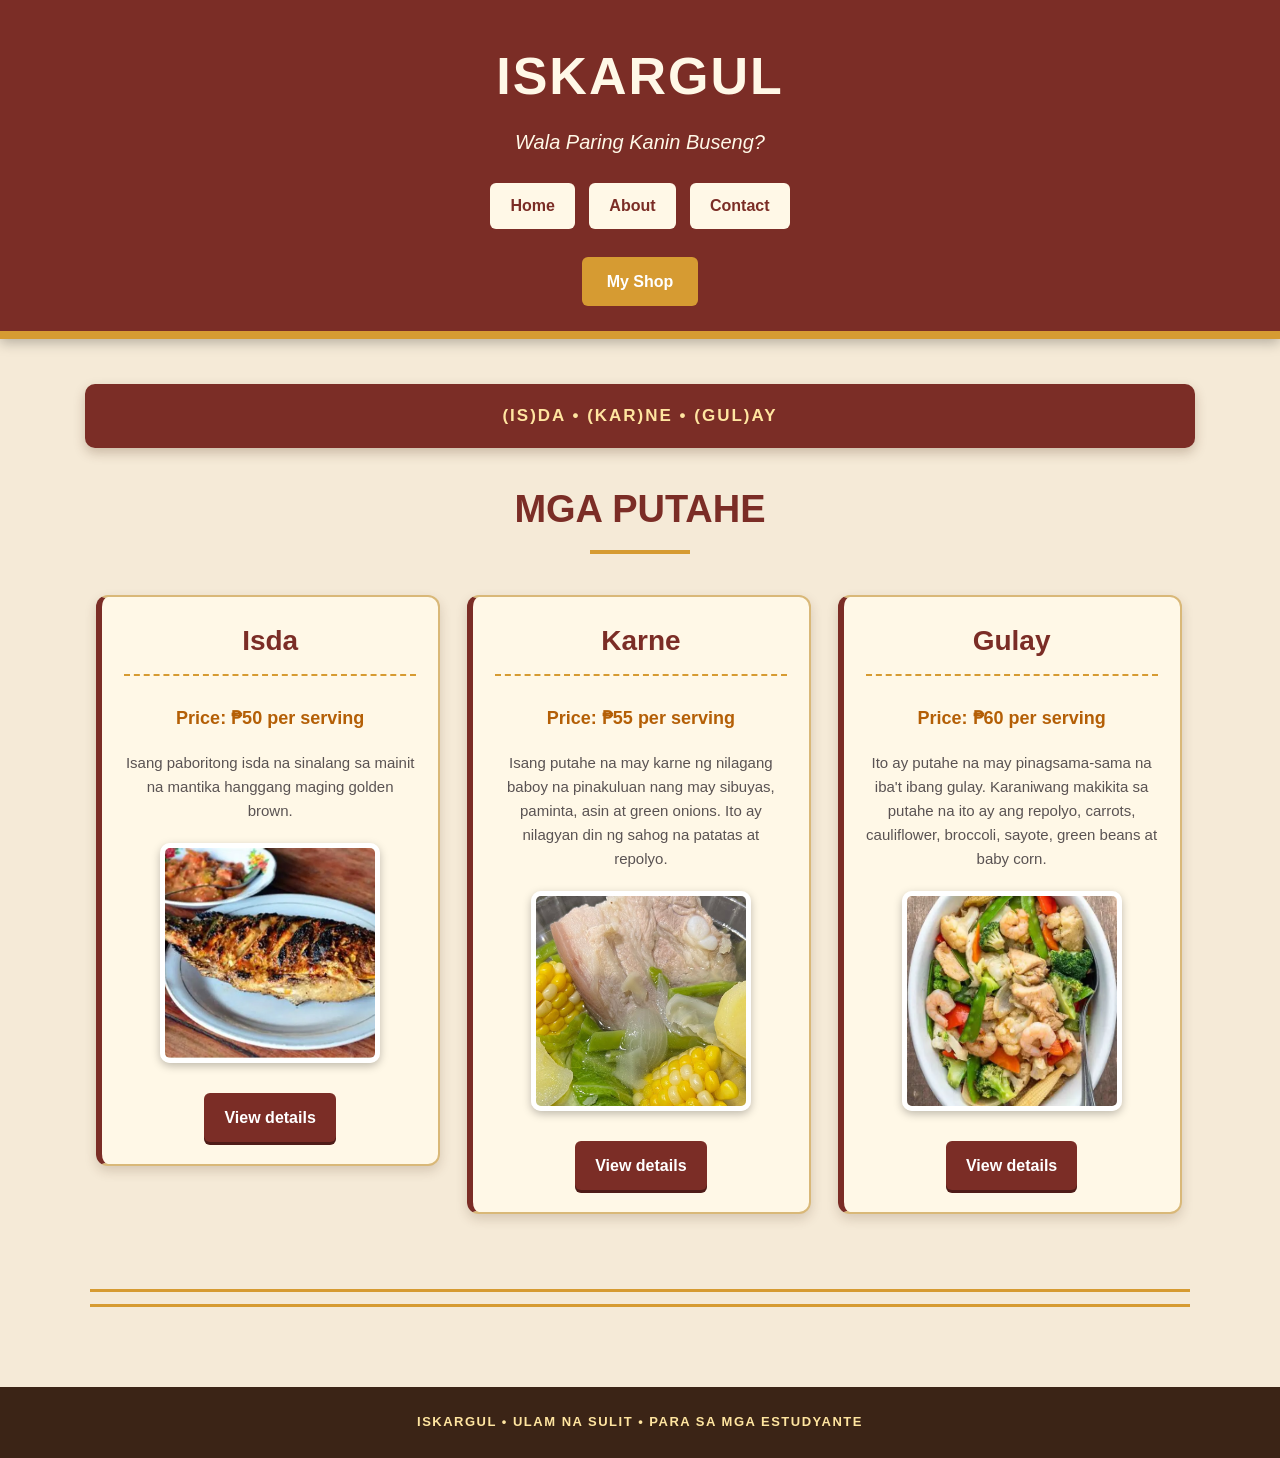
<file: index.html>
<!DOCTYPE html>
<html lang="en">

<head>
    <meta charset="UTF-8">
    <meta name="viewport" content="width=device-width, initial-scale=1.0">
    <title>Iskargul</title>

    <link rel="stylesheet" href="style.css.css">
</head>

<body>

<header>
    <h1>Iskargul</h1>
    <p>Wala Paring Kanin Buseng?</p>

    <nav>
        <ul>
            <li><a href="index.html">Home</a></li>
            <li><a href="about.html">About</a></li>
            <li><a href="contact.html">Contact</a></li>
        </ul>
    </nav>

    <a href="https://marco-salvador.github.io/iskargul-shop/">My Shop</a>
</header>

<main>

    <h2>Mga Putahe</h2>

    <article class="product-card">
        <h3>Isda</h3>
        <p>Price: &#8369;50 per serving</p>
        <p>Isang paboritong isda na sinalang sa mainit na mantika hanggang maging golden brown.</p>
        <img src="isda.jpg" alt="isda" width="200" height="200">
        <a href="products/isda.html">View details</a>
    </article>

    <article class="product-card">
        <h3>Karne</h3>
        <p>Price: &#8369;55 per serving</p>
        <p>Isang putahe na may karne ng nilagang baboy na pinakuluan nang may sibuyas, paminta, asin at green onions. Ito ay nilagyan din ng sahog na patatas at repolyo.</p>
        <img src="karne.jpg" alt="karne" width="200" height="200">
        <a href="products/karne.html">View details</a>
    </article>

    <article class="product-card">
        <h3>Gulay</h3>
        <p>Price: &#8369;60 per serving</p>
        <p>Ito ay putahe na may pinagsama-sama na iba't ibang gulay. Karaniwang makikita sa putahe na ito ay ang repolyo, carrots, cauliflower, broccoli, sayote, green beans at baby corn.</p>
        <img src="gulay.jpg" alt="gulay" width="200" height="200">
        <a href="products/gulay.html">View details</a>
    </article>

</main>

</body>
</html>
</file>
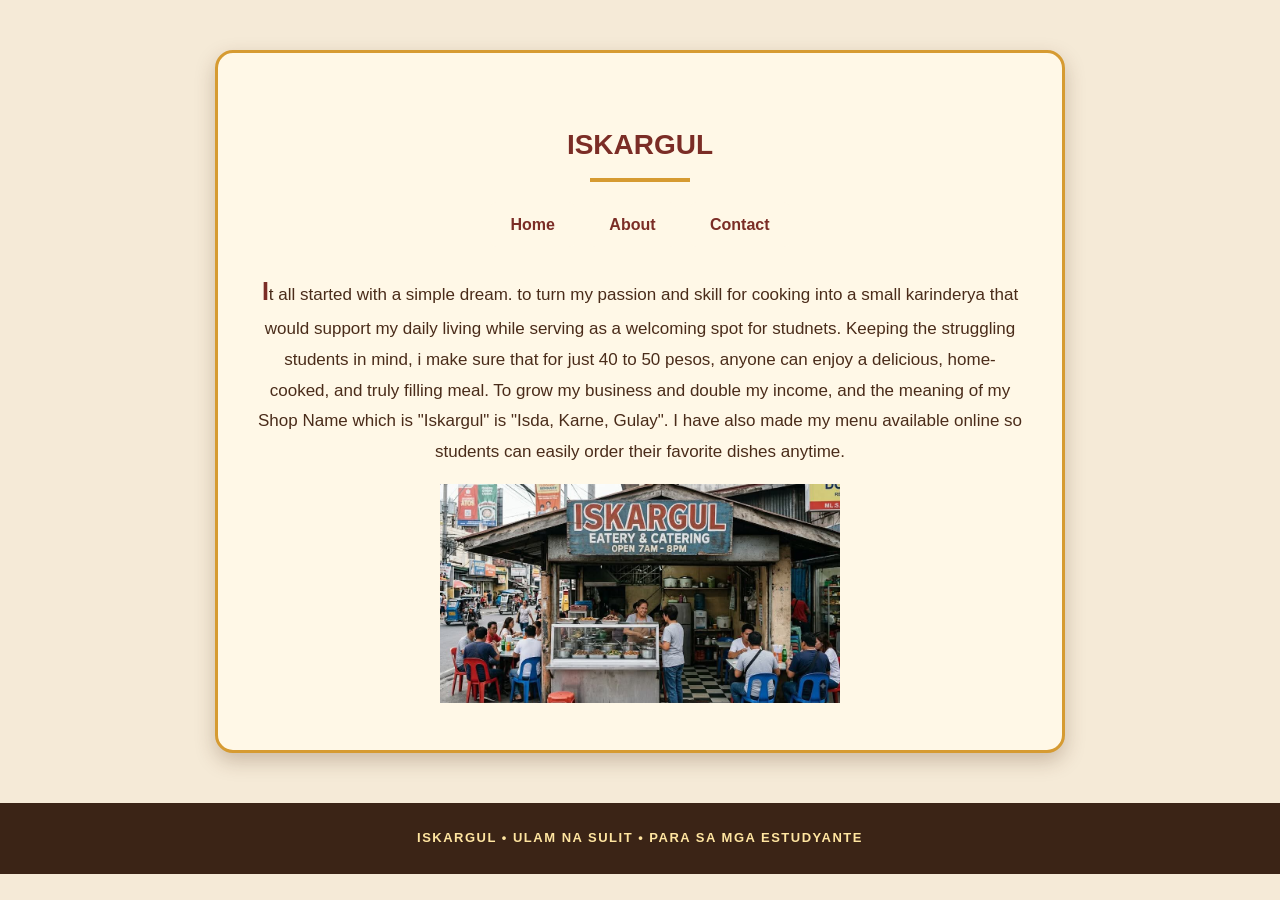
<file: about.html>
<!DOCTYPE html>
<html lang="en">
<head>
    <meta charset="UTF-8">
    <meta name="viewport" content="width=device-width, initial-scale=1.0">
    <title>Iskargul</title>

    <link rel="stylesheet" href="style.css.css">
</head>


<div class="about-content"> 
<section>
  <h2>Iskargul</h2>
  
  <nav>
  <ul>
    <li><a href="index.html">Home</a></li>
    <li><a href="about.html">About</a></li>
    <li><a href="contact.html">Contact</a></li>
  </ul>
</nav>


  <p> It all started with a simple dream. to turn my passion and skill for cooking into a small karinderya that would support my daily living while serving as a welcoming spot for studnets. Keeping the struggling students in mind, i make sure that for just 40 to 50 pesos, anyone can enjoy a delicious, home-cooked, and truly filling meal. To grow my business and double my income, and the meaning of my Shop Name which is "Iskargul" is "Isda, Karne, Gulay". I have also made my menu available online so students can easily order their favorite dishes anytime.</p>
  <img src="iskargul.jpg" alt="Iskargul" style="width: 400px; height: auto;">
</div>
</section>
</file>
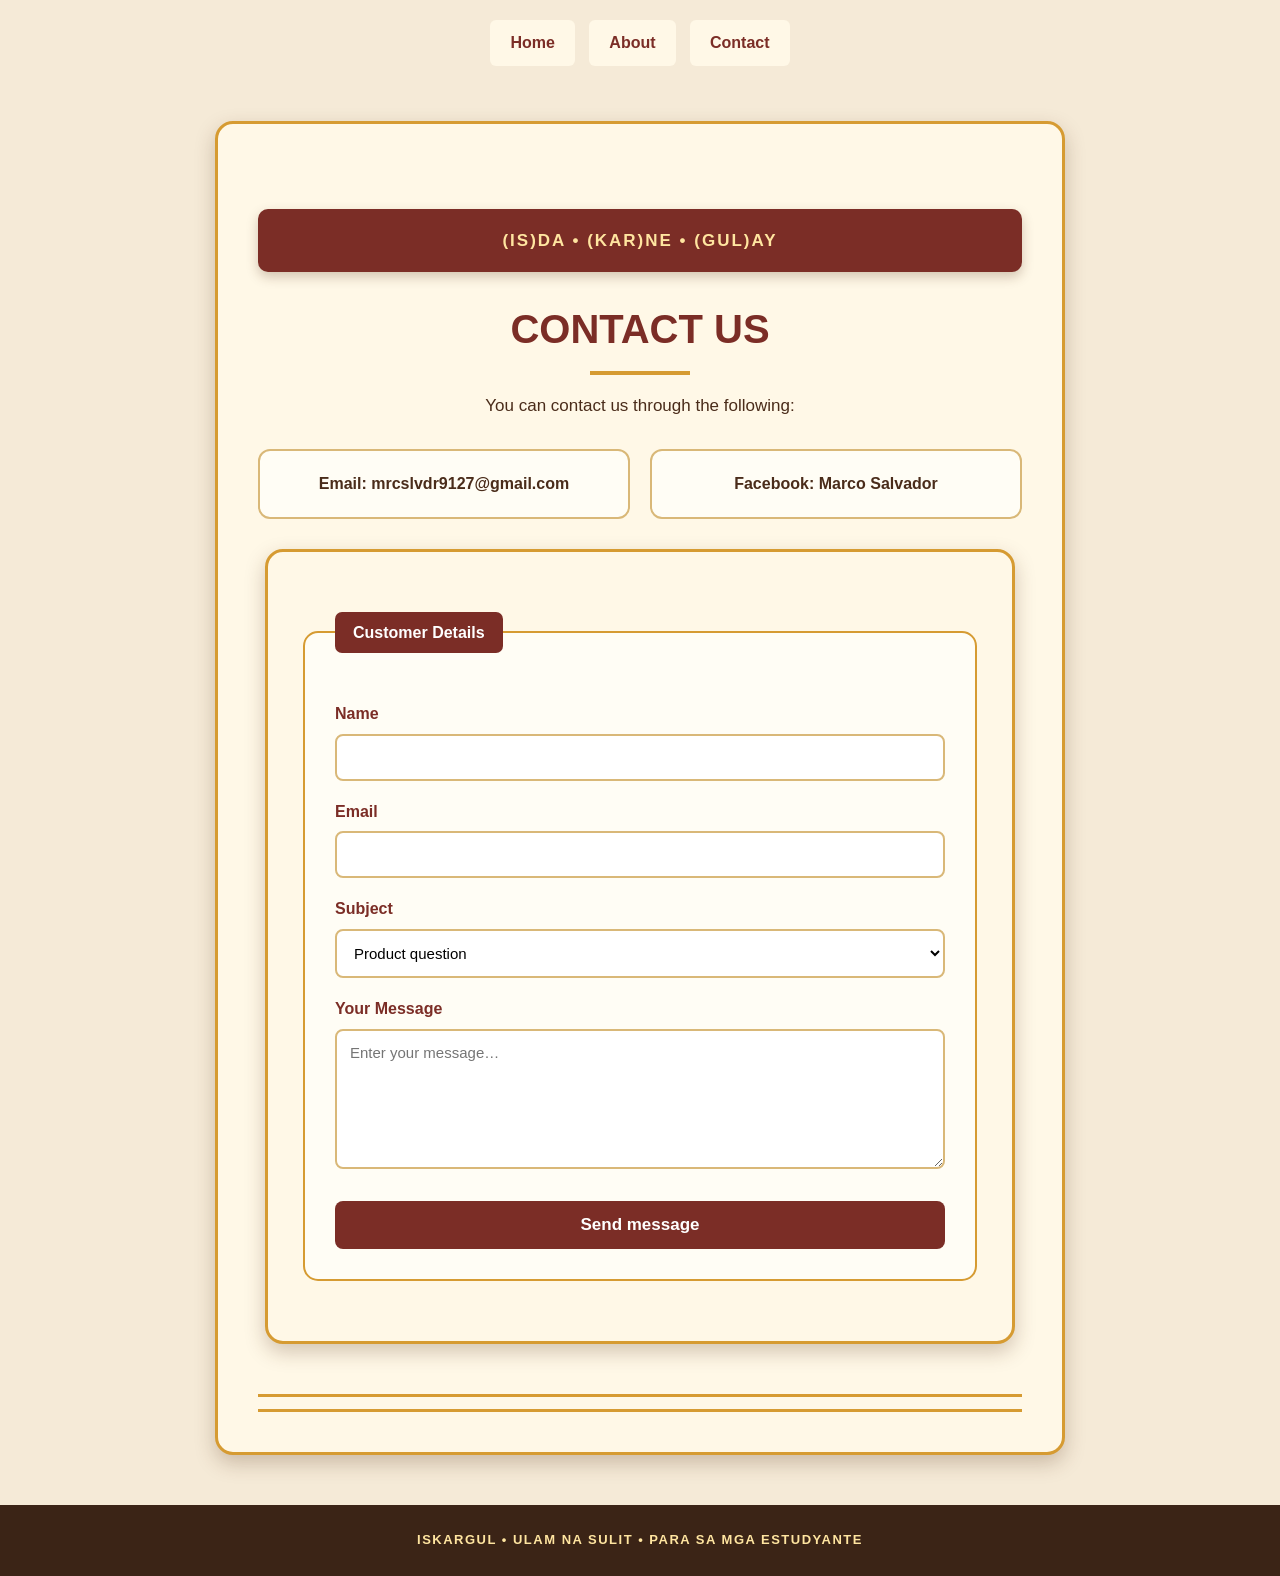
<file: contact.html>
<!DOCTYPE html>
<html lang="en">
<head>
    <meta charset="UTF-8">
    <meta name="viewport" content="width=device-width, initial-scale=1.0">
    <title>Iskargul</title>

    <link rel="stylesheet" href="style.css.css">
</head>


<body>
<nav>
  <ul>
    <li><a href="index.html">Home</a></li>
    <li><a href="about.html">About</a></li>
    <li><a href="contact.html">Contact</a></li>
  </ul>
</nav>

    <main class="contact-page">
        <h2>Contact Us</h2>
        <p>You can contact us through the following:</p>

        <ul>
            <li>Email: mrcslvdr9127@gmail.com</li>
            <li>Facebook: Marco Salvador</li>
        </ul>

  <form>
  <fieldset>
    <legend>Customer Details</legend>

    <label for="name">Name</label>
    <input type="text" id="name" name="name" required>

    <label for="email">Email</label>
    <input type="email" id="email" name="email" required>

    <label for="subject">Subject</label>
    <select id="subject" name="subject">
      <option value="product-question">Product question</option>
      <option value="order-status">Order status</option>
      <option value="custom-order">Custom order</option>
      <option value="Catering-enquiry">Catering enquiry</option>
    </select>

    <label for="message">Your Message</label>
    <textarea id="message" name="message" placeholder="Enter your message…"></textarea>

    <button type="submit">Send message</button>
  </fieldset>
</form>

    </main>


</body>
</html>
</file>
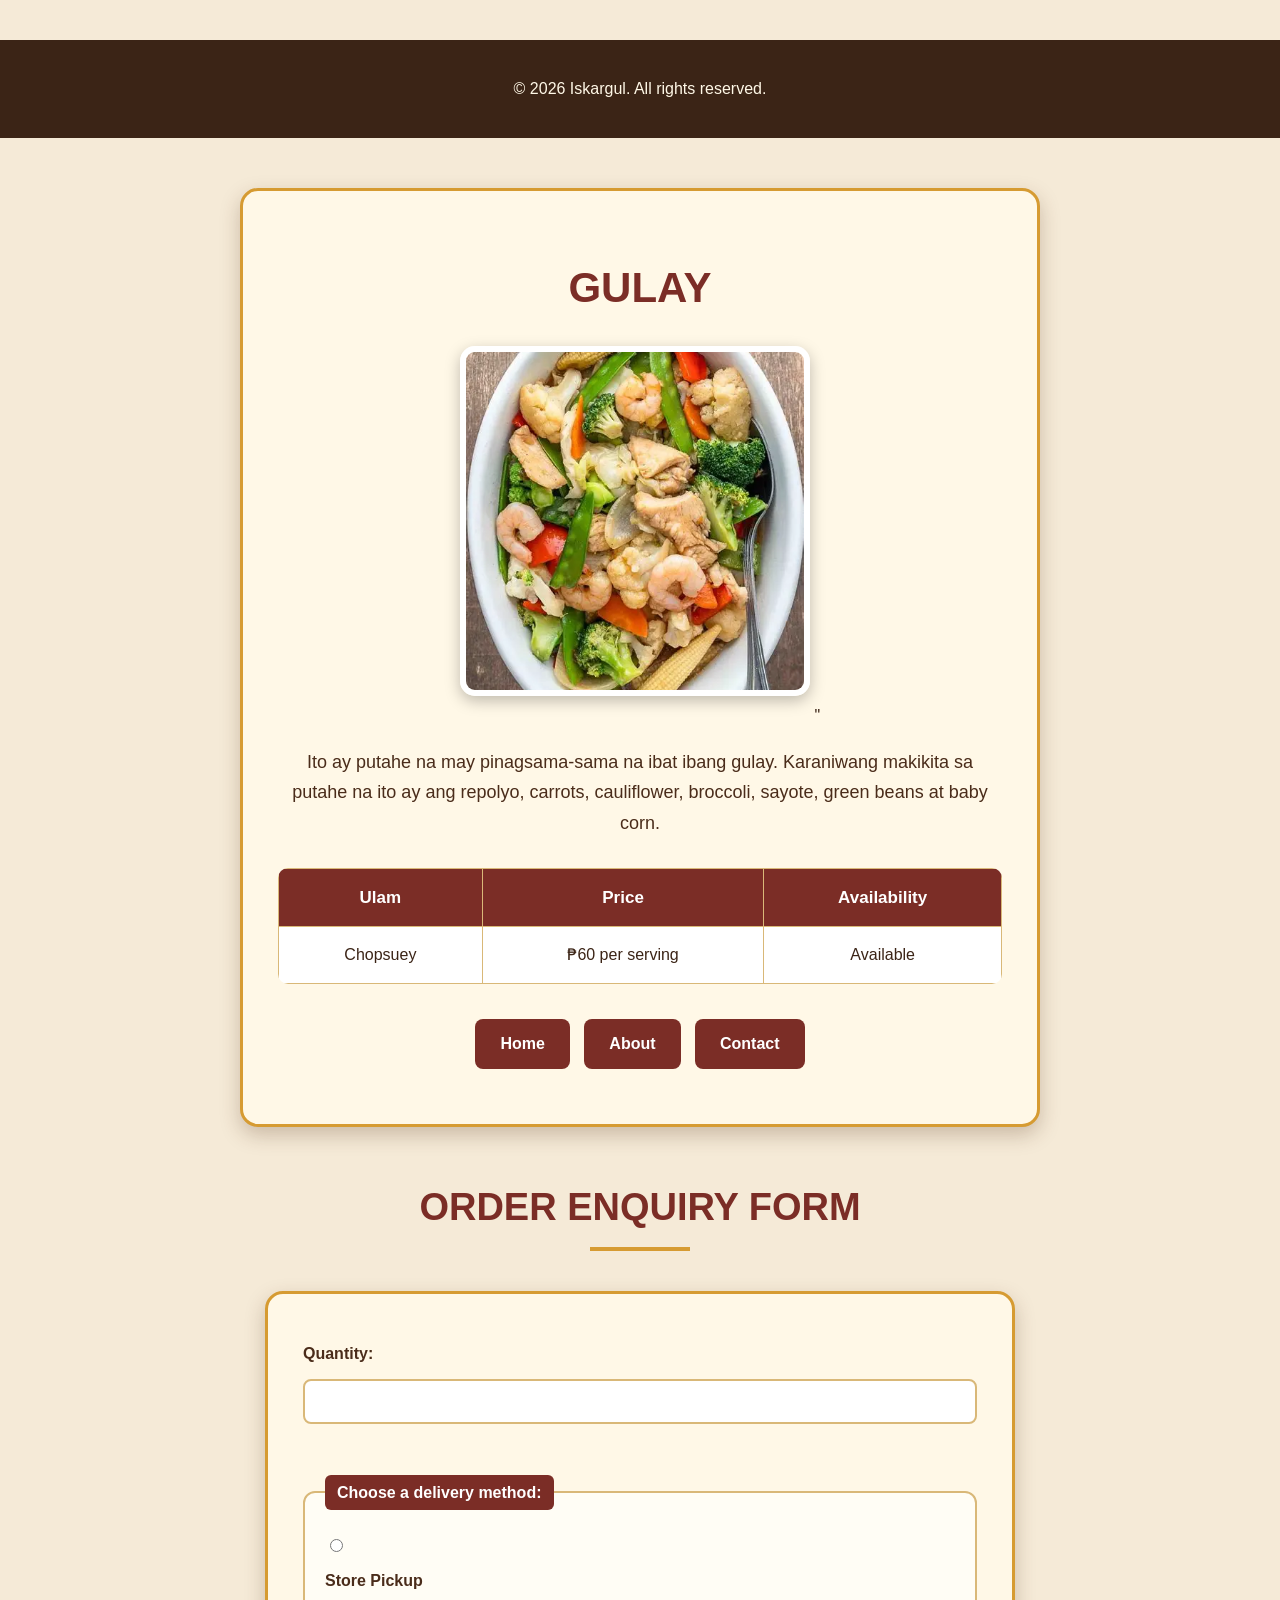
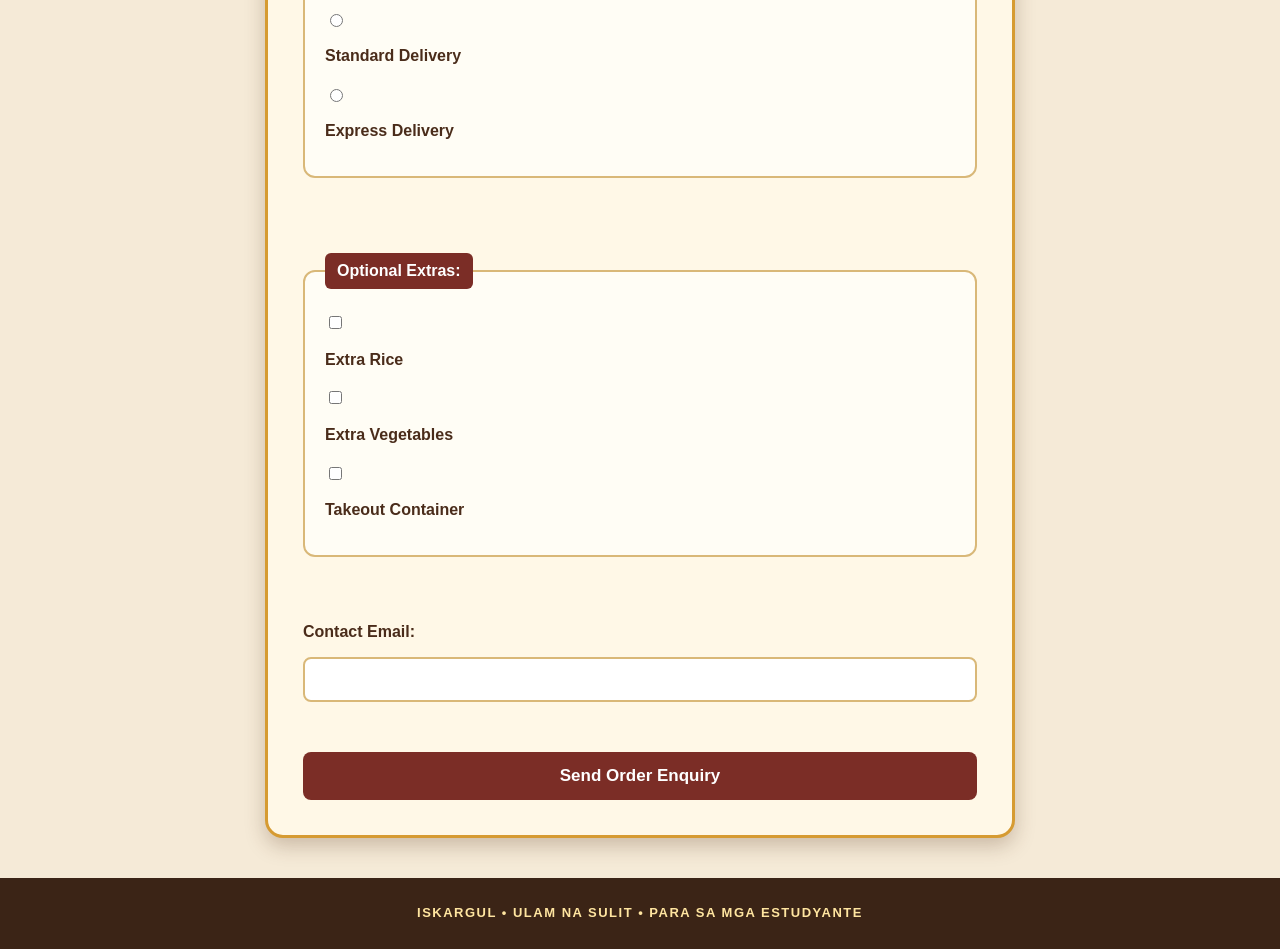
<file: products/gulay.html>
<!DOCTYPE html>
<html lang="en">
<head>
   <link rel="stylesheet" href="../style.css.css">
</head>

<footer>
    <p>&copy; 2026 Iskargul. All rights reserved.</p>
</footer>

<div class="product-details">


<h1>Gulay</h1>
<img src="../gulay.jpg" alt="Gulay"> "<width="600" height="600">
<p>Ito ay putahe na may pinagsama-sama na ibat ibang gulay. Karaniwang makikita sa putahe na ito ay ang repolyo, carrots, cauliflower, broccoli, sayote, green beans at baby corn.</p>
<table> 
    <tr>
        <th>Ulam</th>
        <th>Price</th>
        <th>Availability</th>
    </tr>
    <tr>
        <td>Chopsuey</td>
        <td>&#8369;60 per serving</td>
        <td>Available</td>
    </tr>
</table>
<nav>
     <ul>
         <li><a href="../index.html">Home</a></li>
         <li><a href="../about.html">About</a></li>
        <li><a href="../contact.html">Contact</a></li>
    </ul>
</nav>
</div>



<h2>Order Enquiry Form</h2>

<form>

<label for="quantity">Quantity:</label>
<input type="number" id="quantity" name="quantity" min="1" max="20" required>

<br><br>

<fieldset>
    <legend>Choose a delivery method:</legend>

    <input type="radio" id="pickup" name="delivery" value="pickup" required>
    <label for="pickup">Store Pickup</label>

    <input type="radio" id="standard" name="delivery" value="standard">
    <label for="standard">Standard Delivery</label>

    <input type="radio" id="express" name="delivery" value="express">
    <label for="express">Express Delivery</label>
</fieldset>

<br>

<fieldset>
    <legend>Optional Extras:</legend>

    <input type="checkbox" id="extra-rice" name="extras" value="extra-rice">
    <label for="extra-rice">Extra Rice</label>

    <input type="checkbox" id="extra-vegetables" name="extras" value="extra-vegetables">
    <label for="extra-vegetables">Extra Vegetables</label>

    <input type="checkbox" id="takeout" name="extras" value="takeout">
    <label for="takeout">Takeout Container</label>
</fieldset>

<br>

<label for="email">Contact Email:</label>
<input type="email" id="email" name="email" required>

<br><br>

<button type="submit">Send Order Enquiry</button>

</form>
</file>
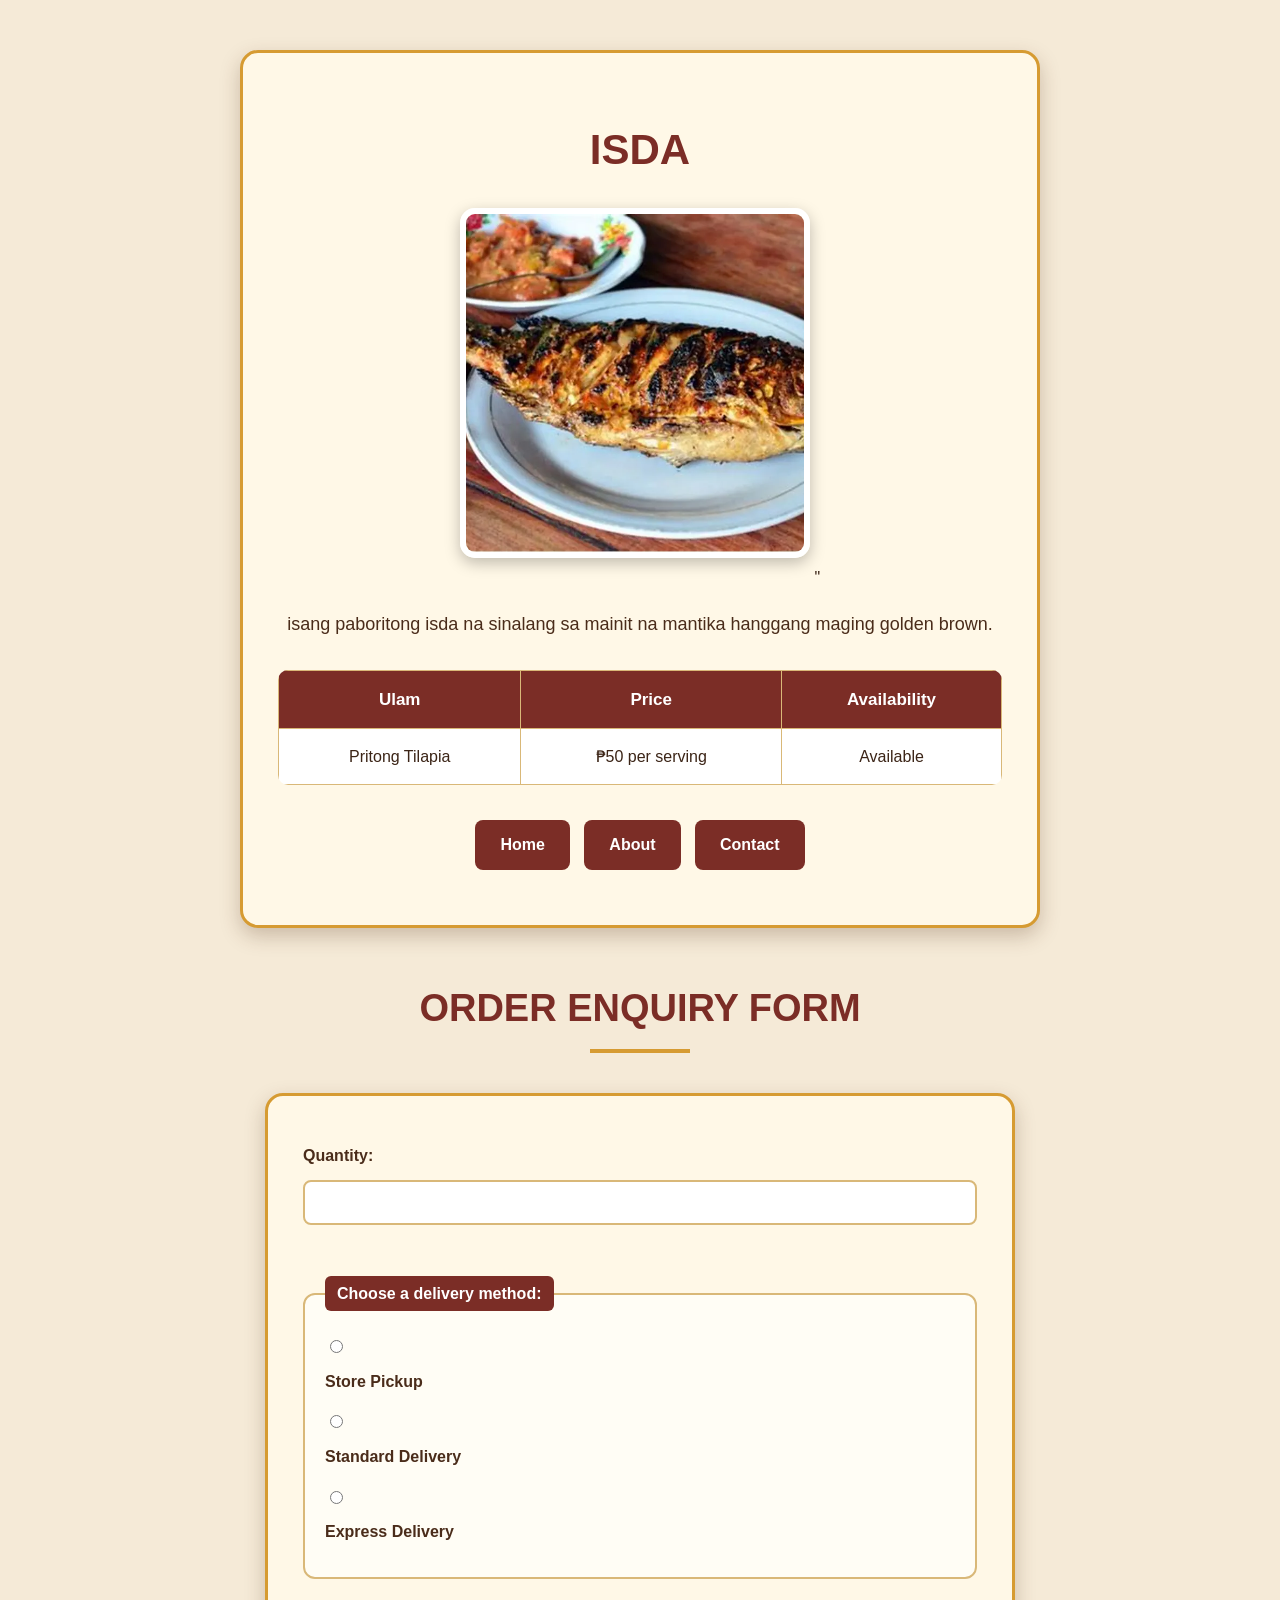
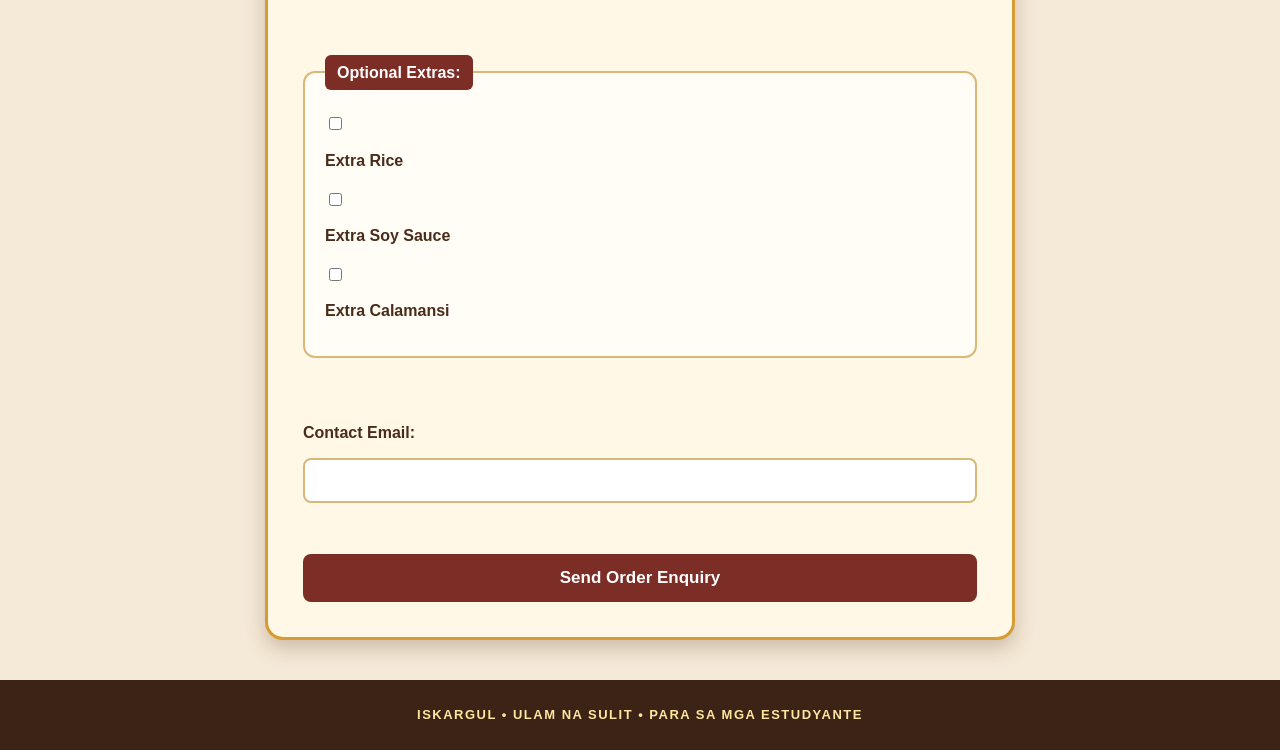
<file: products/isda.html>
<!DOCTYPE html>
<html lang="en">

<head>
   <link rel="stylesheet" href="../style.css.css">
</head>



<div class="product-details"> 

<h1>Isda</h1>
<img src="../isda.jpg" alt="Isda">  "<width="600" height="600">
<p>isang paboritong isda na sinalang sa mainit na mantika hanggang maging golden brown.</p>
<table> 
    <tr>
        <th>Ulam</th>
        <th>Price</th>
        <th>Availability</th>
    </tr>
    <tr>
        <td>Pritong Tilapia</td>
        <td>&#8369;50 per serving</td>
        <td>Available</td>
    </tr>
</table>
<nav>
     <ul>
         <li><a href="../index.html">Home</a></li>
         <li><a href="../about.html">About</a></li>
        <li><a href="../contact.html">Contact</a></li>
    </ul>
</nav>
</div>


<h2>Order Enquiry Form</h2>

<form>

<label for="quantity">Quantity:</label>
<input type="number" id="quantity" name="quantity" min="1" max="20" required>

<br><br>

<fieldset>
    <legend>Choose a delivery method:</legend>

    <input type="radio" id="pickup" name="delivery" value="pickup" required>
    <label for="pickup">Store Pickup</label>

    <input type="radio" id="standard" name="delivery" value="standard">
    <label for="standard">Standard Delivery</label>

    <input type="radio" id="express" name="delivery" value="express">
    <label for="express">Express Delivery</label>
</fieldset>

<br>

<fieldset>
    <legend>Optional Extras:</legend>

    <input type="checkbox" id="rice" name="extras" value="rice">
    <label for="rice">Extra Rice</label>

    <input type="checkbox" id="sauce" name="extras" value="sauce">
    <label for="sauce">Extra Soy Sauce</label>

    <input type="checkbox" id="calamansi" name="extras" value="calamansi">
    <label for="calamansi">Extra Calamansi</label>
</fieldset>

<br>

<label for="email">Contact Email:</label>
<input type="email" id="email" name="email" required>

<br><br>

<button type="submit">Send Order Enquiry</button>


</form>
</file>
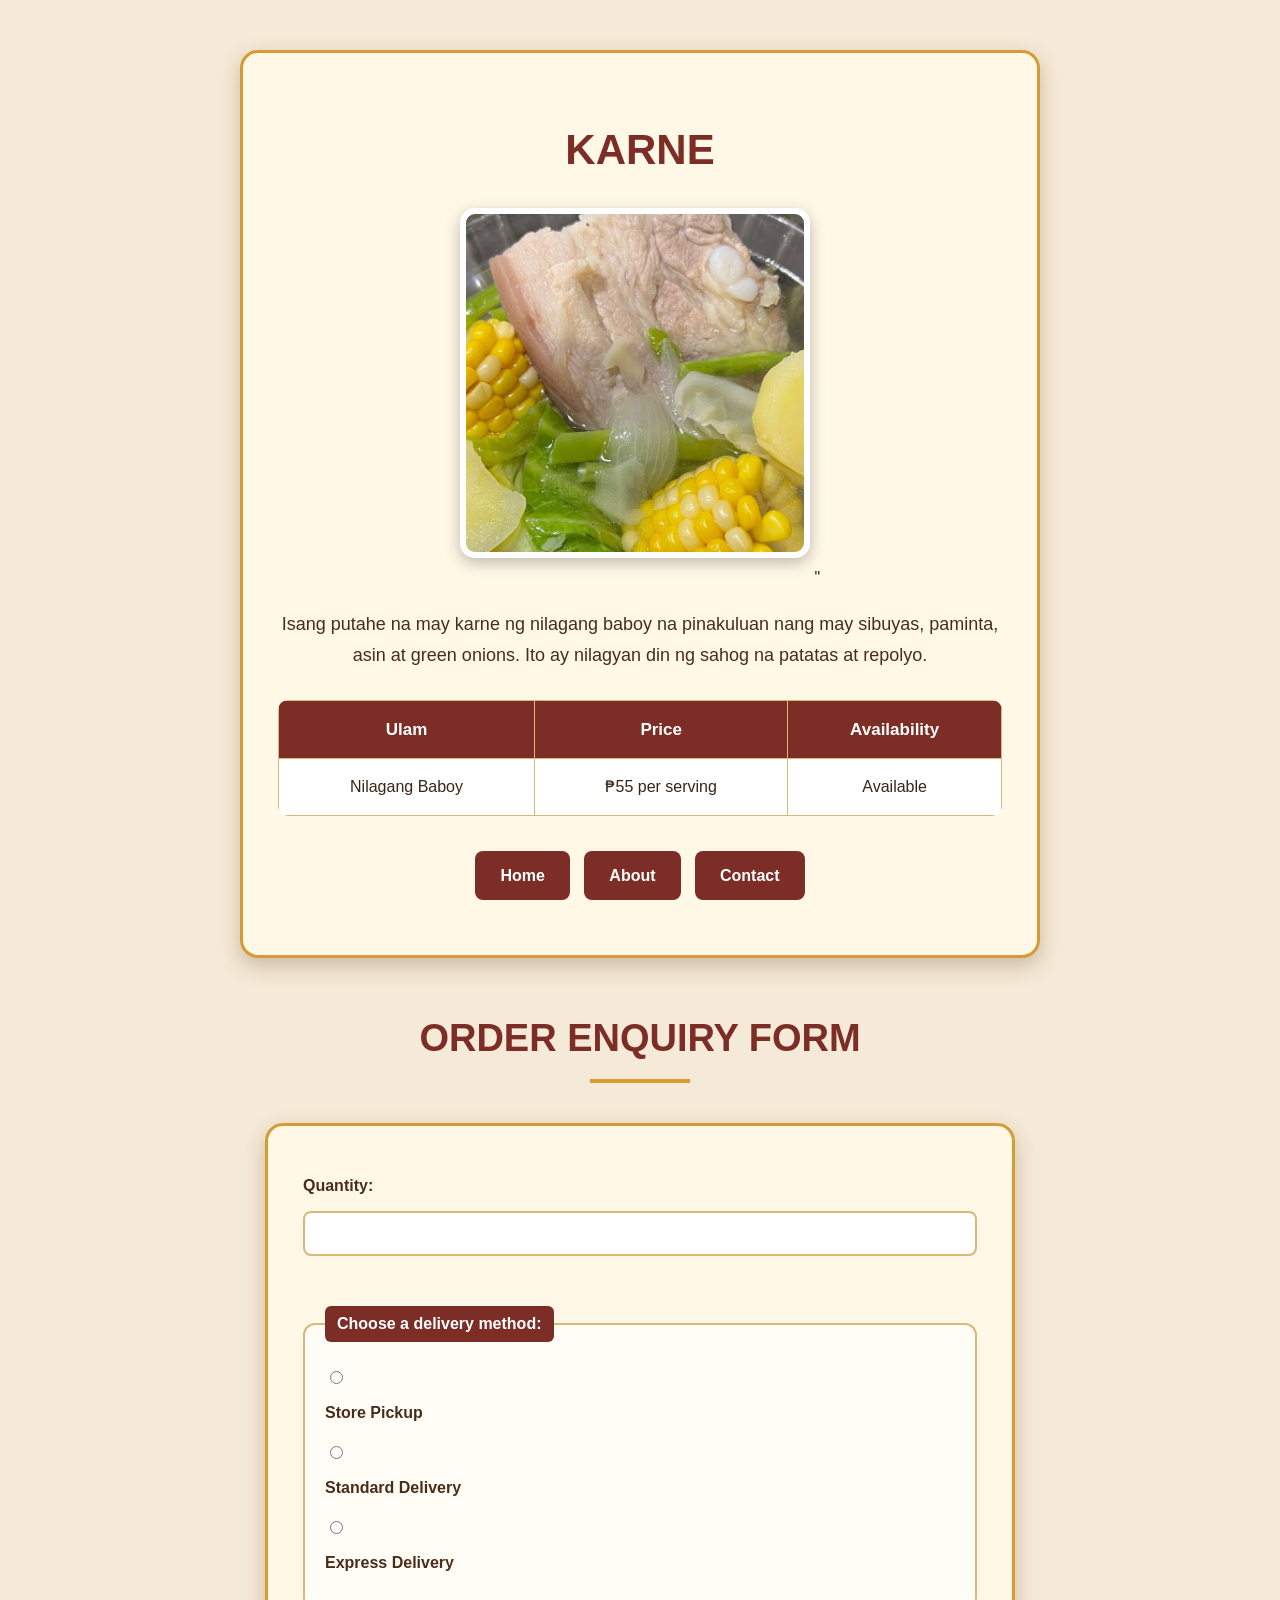
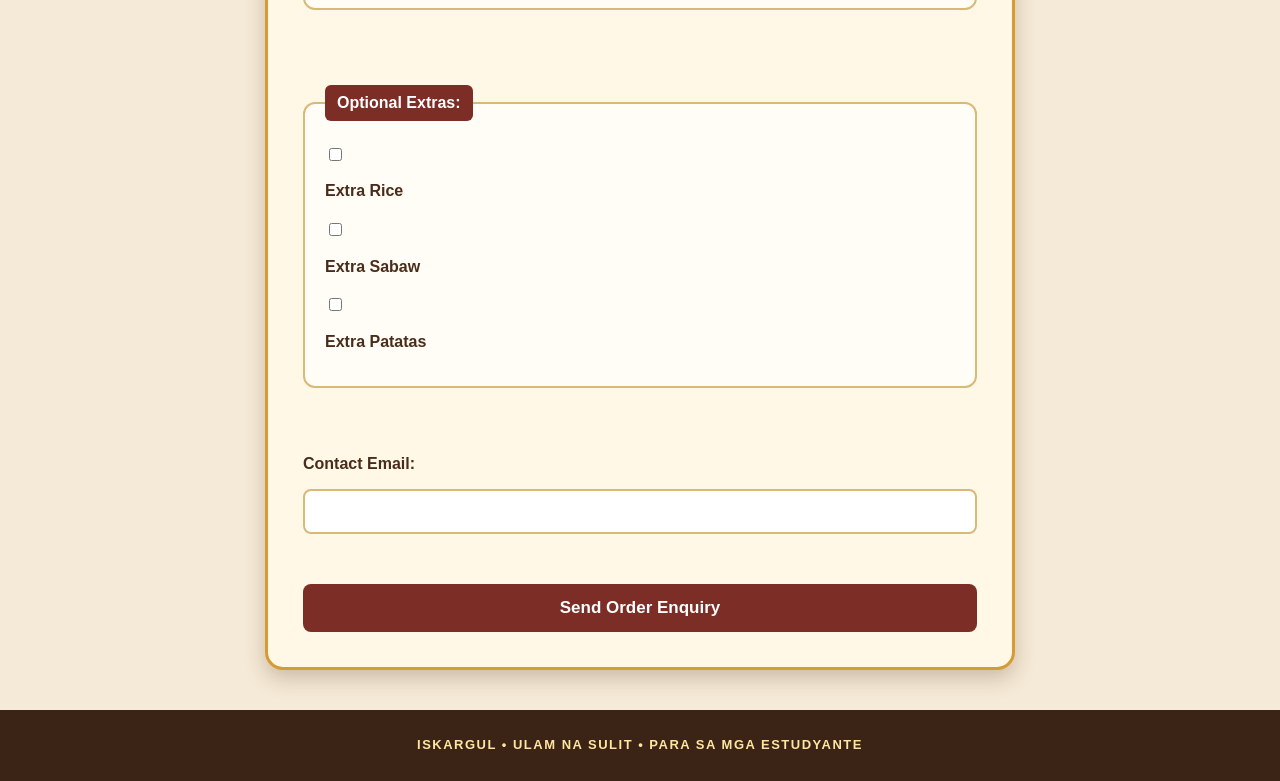
<file: products/karne.html>
<!DOCTYPE html>
<html lang="en">

<head>
   <link rel="stylesheet" href="../style.css.css">
</head>

<div class="product-details"> 

<h1>Karne</h1>
<img src="../karne.jpg" alt="Karne">   "<width="600" height="600"> 
<p>Isang putahe na may karne ng nilagang baboy na pinakuluan nang may sibuyas, paminta, asin at green onions. Ito ay nilagyan din ng sahog na patatas at repolyo.</p>   
<table> 
    <tr>
        <th>Ulam</th>
        <th>Price</th>
        <th>Availability</th>
    </tr>
    <tr>
        <td>Nilagang Baboy</td>
        <td>&#8369;55 per serving</td>
        <td>Available</td>
    </tr>
</table>
<nav>
     <ul>
         <li><a href="../index.html">Home</a></li>
         <li><a href="../about.html">About</a></li>
        <li><a href="../contact.html">Contact</a></li>
    </ul>
</nav>
</div>

<h2>Order Enquiry Form</h2>

<form>

<label for="quantity"> Quantity:</label>
<input type="number" id="quantity" name="quantity" min="1" max="20" required>

<br><br>

<fieldset>
    <legend>Choose a delivery method:</legend>

    <input type="radio" id="pickup" name="delivery" value="pickup" required>
    <label for="pickup">Store Pickup</label>

    <input type="radio" id="standard" name="delivery" value="standard">
    <label for="standard">Standard Delivery</label>

    <input type="radio" id="express" name="delivery" value="express">
    <label for="express">Express Delivery</label>
</fieldset>

<br>

<fieldset>
    <legend>Optional Extras:</legend>

    <input type="checkbox" id="rice" name="extras" value="rice">
    <label for="rice">Extra Rice</label>

    <input type="checkbox" id="soup" name="extras" value="soup">
    <label for="soup">Extra Sabaw</label>

    <input type="checkbox" id="potato" name="extras" value="potato">
    <label for="potato">Extra Patatas</label>
</fieldset>

<br>

<label for="email">Contact Email:</label>
<input type="email" id="email" name="email" required>

<br><br>

<button type="submit">Send Order Enquiry</button>
</form>
</file>
<file: style.css.css>
/* =========================================================
   1. VARIABLES
   ========================================================= */

:root {
    --brand: #7b2d26;
    --ink: #3b2416;
    --muted: #5a5353;
    --light-bg: #f5ead7;
    --gold: #d69b32;
    --cream: #fff8e7;
    --white: #ffffff;
    --card-border: #d9b878;
    --dark-accent: #4f1c18;
}


/* =========================================================
   2. BASE STYLES
   ========================================================= */

* {
    box-sizing: border-box;
}

body {
    margin: 0;
    font-family: Arial, Helvetica, sans-serif;
    background: var(--light-bg);
    color: var(--ink);
    line-height: 1.6;
}


/* =========================================================
   3. HEADER
   ========================================================= */

header {
    background: var(--brand);
    color: var(--cream);
    text-align: center;
    padding: 35px 20px 25px;
    border-bottom: 8px solid var(--gold);
    box-shadow: 0 4px 12px rgba(0, 0, 0, 0.25);
}

header h1 {
    margin: 0;
    font-size: 52px;
    font-weight: 900;
    letter-spacing: 2px;
    text-transform: uppercase;
}

header p {
    margin: 8px 0 20px;
    font-size: 20px;
    font-style: italic;
}


/* =========================================================
   4. NAVIGATION
   ========================================================= */

nav {
    background: var(--ink);
    text-align: center;
    background: transparent;
}

nav ul {
    list-style: none;
    padding: 0;
    margin: 15px 0;
}

nav li {
    display: inline-block;
    margin: 5px;
}

nav a {
    display: inline-block;
    background: var(--cream);
    color: var(--brand);
    padding: 10px 20px;
    border-radius: 6px;
    font-weight: bold;
    text-decoration: none;
    transition: 0.2s;
}

nav a:hover {
    background: var(--gold);
    color: var(--white);
}


/* =========================================================
   5. SHOP LINK
   ========================================================= */

header > a {
    display: inline-block;
    margin-top: 8px;
    padding: 12px 25px;
    background: var(--gold);
    color: var(--white);
    border-radius: 6px;
    font-weight: bold;
    text-decoration: none;
}

header > a:hover {
    background: #b77b1f;
}


/* =========================================================
   6. MAIN
   ========================================================= */

main {
    max-width: 1150px;
    margin: 35px auto;
    padding: 0 20px 45px;
}


/* =========================================================
   7. SECTION TITLE
   ========================================================= */

h2 {
    text-align: center;
    font-size: 38px;
    color: var(--brand);
    margin-bottom: 30px;
    text-transform: uppercase;
}

h2::after {
    content: "";
    display: block;
    width: 100px;
    height: 4px;
    background: var(--gold);
    margin: 10px auto;
}


/* =========================================================
   8. PRODUCT CARDS
   ========================================================= */

/*
   .product-card is the reusable class required by 5.2.
   article is kept as a fallback so your existing pages
   still keep the same appearance.
*/

.product-card,
article {
    display: inline-block;
    vertical-align: top;
    width: 31%;
    min-height: 500px;
    margin: 1%;
    margin-bottom: 25px;
    padding: 22px;
    background: var(--cream);
    border: 2px solid var(--card-border);
    border-left: 6px solid var(--brand);
    border-radius: 12px;
    text-align: center;
    box-shadow: 0 5px 12px rgba(80, 45, 20, 0.18);
    transition: 0.25s;
    position: relative;
    overflow: hidden;
}

.product-card:hover,
article:hover {
    transform: translateY(-8px);
    box-shadow: 0 10px 20px rgba(80, 45, 20, 0.28);
}


/* =========================================================
   9. PRODUCT NAME
   ========================================================= */

.product-card h3,
article h3 {
    margin-top: 0;
    font-size: 28px;
    color: var(--brand);
    border-bottom: 2px dashed var(--gold);
    padding-bottom: 10px;
}


/* =========================================================
   10. PRODUCT TEXT
   ========================================================= */

.product-card p,
article p {
    line-height: 1.6;
    font-size: 15px;
    color: var(--muted);
}

.product-card p:first-of-type,
article p:first-of-type {
    color: #b45f06;
    font-weight: bold;
    font-size: 18px;
}


/* =========================================================
   11. PRODUCT IMAGE
   ========================================================= */

.product-card img,
article img {
    display: block;
    width: 220px;
    height: 220px;
    object-fit: cover;
    margin: 20px auto;
    border-radius: 10px;
    border: 5px solid var(--white);
    box-shadow: 0 3px 8px rgba(0, 0, 0, 0.25);
}


/* =========================================================
   12. VIEW DETAILS BUTTON
   ========================================================= */

.product-card a,
article a {
    display: inline-block;
    margin-top: 10px;
    padding: 12px 20px;
    background: var(--brand);
    color: var(--white);
    border-radius: 6px;
    font-weight: bold;
    text-decoration: none;
    transition: 0.2s;
    box-shadow: 0 3px 0 var(--dark-accent);
}

.product-card a:hover,
article a:hover {
    background: var(--gold);
    color: var(--white);
}

.product-card a:active,
article a:active {
    transform: translateY(3px);
    box-shadow: none;
}


/* =========================================================
   13. PRODUCT CARD DECORATIONS
   ========================================================= */

.product-card::before,
article::before {
    content: "";
    position: absolute;
    top: 10px;
    left: 12px;
    font-size: 22px;
}

.product-card::after,
article::after {
    content: "";
    position: absolute;
    top: 10px;
    right: 12px;
    font-size: 22px;
}


/* =========================================================
   14. PRODUCT DETAILS
   ========================================================= */

.product-details {
    max-width: 800px;
    margin: 50px auto;
    padding: 35px;
    background: var(--cream);
    border: 3px solid var(--gold);
    border-radius: 18px;
    text-align: center;
    box-shadow: 0 8px 20px rgba(80, 45, 20, 0.25);
}

.product-details h1 {
    color: var(--brand);
    font-size: 42px;
    margin-bottom: 25px;
    text-transform: uppercase;
}

.product-details img {
    width: 350px;
    height: 350px;
    object-fit: cover;
    border-radius: 15px;
    border: 6px solid var(--white);
    box-shadow: 0 5px 15px rgba(0, 0, 0, 0.25);
    margin-bottom: 25px;
}

.product-details p {
    font-size: 18px;
    line-height: 1.7;
    color: #4a2c1a;
}


/* =========================================================
   15. PRODUCT DETAILS TABLE
   ========================================================= */

.product-details table {
    width: 100%;
    margin: 30px auto;
    border-collapse: collapse;
    background: var(--white);
    border-radius: 10px;
    overflow: hidden;
}

.product-details th {
    background: var(--brand);
    color: var(--white);
    padding: 15px;
    font-size: 17px;
    border: 1px solid var(--card-border);
}

.product-details td {
    padding: 15px;
    border: 1px solid var(--card-border);
    font-size: 16px;
    text-align: center;
}

.product-details tr:last-child td {
    border-bottom: 1px solid var(--card-border);
}


/* =========================================================
   16. PRODUCT DETAILS NAVIGATION
   ========================================================= */

.product-details nav {
    margin-top: 25px;
    background: transparent;
}

.product-details nav a {
    display: inline-block;
    padding: 12px 25px;
    background: var(--brand);
    color: var(--white);
    border-radius: 8px;
    text-decoration: none;
    font-weight: bold;
    transition: 0.2s;
}

.product-details nav a:hover {
    background: var(--gold);
    transform: scale(1.05);
}


/* =========================================================
   17. ORDER ENQUIRY FORM
   ========================================================= */

form {
    max-width: 750px;
    margin: 40px auto;
    padding: 35px;
    background: var(--cream);
    border: 3px solid var(--gold);
    border-radius: 18px;
    box-shadow: 0 8px 20px rgba(80, 45, 20, 0.25);
}

form h1,
form h2 {
    color: var(--brand);
    text-align: center;
}

form p {
    color: #4a2c1a;
    line-height: 1.6;
}


/* =========================================================
   18. FIELDSET AND LEGEND
   ========================================================= */

fieldset {
    margin: 25px 0;
    padding: 20px;
    border: 2px solid var(--card-border);
    border-radius: 12px;
    background: #fffdf5;
}

legend {
    padding: 5px 12px;
    background: var(--brand);
    color: var(--white);
    border-radius: 6px;
    font-weight: bold;
}


/* =========================================================
   19. FORM LABELS
   ========================================================= */

label {
    display: block;
    margin: 12px 0;
    font-weight: bold;
    color: #4a2c1a;
}


/* =========================================================
   20. FORM INPUTS
   ========================================================= */

input[type="text"],
input[type="email"],
input[type="number"],
textarea,
select {
    width: 100%;
    padding: 12px;
    border: 2px solid var(--card-border);
    border-radius: 8px;
    background: var(--white);
    font-family: inherit;
    font-size: 15px;
}

textarea {
    min-height: 120px;
    resize: vertical;
}


/* =========================================================
   21. VISIBLE FOCUS STATE
   ========================================================= */

/*
   Required by 5.2.
   The outline must remain visible for keyboard users.
*/

input:focus,
textarea:focus,
select:focus {
    outline: 3px solid var(--brand);
    outline-offset: 2px;
    border-color: var(--brand);
}

input[type="radio"],
input[type="checkbox"] {
    margin-right: 8px;
    vertical-align: middle;
}


/* =========================================================
   22. SUBMIT BUTTON
   ========================================================= */

form button,
input[type="submit"] {
    display: block;
    width: 100%;
    margin-top: 25px;
    padding: 14px;
    background: var(--brand);
    color: var(--white);
    border: none;
    border-radius: 8px;
    font-size: 17px;
    font-weight: bold;
    cursor: pointer;
}

form button:hover,
input[type="submit"]:hover {
    background: var(--gold);
}


/* =========================================================
   23. FOOTER
   ========================================================= */

footer {
    background: var(--ink);
    color: var(--cream);
    text-align: center;
    padding: 20px;
    margin-top: 40px;
}


/* =========================================================
   24. BOTTOM KARINDERYA DESIGN
   ========================================================= */

main::after {
    content: "";
    display: block;
    height: 12px;
    margin: 50px auto 0;
    max-width: 1100px;
    border-top: 3px solid var(--gold);
    border-bottom: 3px solid var(--gold);
}


/* =========================================================
   25. BOTTOM SECTION DECORATION
   ========================================================= */

main::before {
    content: " (IS)DA • (KAR)NE • (GUL)AY ";
    display: block;
    text-align: center;
    margin-top: 45px;
    margin-bottom: 25px;
    padding: 18px;
    background: var(--brand);
    color: #ffe5a0;
    border-radius: 10px;
    font-size: 17px;
    font-weight: bold;
    letter-spacing: 2px;
    box-shadow: 0 5px 12px rgba(80, 45, 20, 0.25);
}


/* =========================================================
   26. BOTTOM FOOTER-LOOKING DECORATION
   ========================================================= */

body::after {
    content: "ISKARGUL • ULAM NA SULIT • PARA SA MGA ESTUDYANTE";
    display: block;
    text-align: center;
    padding: 25px 15px;
    background: var(--ink);
    color: #ffe5a0;
    font-size: 13px;
    font-weight: bold;
    letter-spacing: 1.5px;
}


/* =========================================================
   27. ABOUT PAGE
   ========================================================= */

.about-content {
    max-width: 850px;
    margin: 50px auto;
    padding: 40px;
    background: var(--cream);
    border: 3px solid var(--gold);
    border-radius: 18px;
    box-shadow: 0 8px 20px rgba(80, 45, 20, 0.25);
    text-align: center;
}

.about-content h1 {
    color: var(--brand);
    font-size: 42px;
    text-transform: uppercase;
    margin-bottom: 25px;
}

.about-content h2 {
    font-size: 28px;
    margin-top: 30px;
    margin-bottom: 15px;
}

.about-content p {
    font-size: 17px;
    line-height: 1.8;
    color: #4a2c1a;
}

.about-content p::first-letter {
    font-weight: bold;
    font-size: 25px;
    color: var(--brand);
}


/* =========================================================
   28. CONTACT PAGE
   ========================================================= */

.contact-content {
    max-width: 850px;
    margin: 50px auto;
    padding: 40px;
    background: var(--cream);
    border: 3px solid var(--gold);
    border-radius: 18px;
    box-shadow: 0 8px 20px rgba(80, 45, 20, 0.25);
}

.contact-content h1 {
    text-align: center;
    color: var(--brand);
    font-size: 42px;
    text-transform: uppercase;
    margin-bottom: 30px;
}

.contact-info {
    display: flex;
    justify-content: space-around;
    gap: 20px;
    margin-bottom: 35px;
}

.contact-box {
    flex: 1;
    padding: 25px 15px;
    background: #fffdf5;
    border: 2px solid var(--card-border);
    border-radius: 12px;
    text-align: center;
    transition: 0.25s;
}

.contact-box:hover {
    transform: translateY(-6px);
    box-shadow: 0 6px 15px rgba(80, 45, 20, 0.2);
}

.contact-box h2 {
    font-size: 22px;
    margin: 5px 0 10px;
}

.contact-box p {
    color: #4a2c1a;
    font-size: 15px;
}

.contact-content form {
    margin: 0;
    max-width: none;
    box-shadow: none;
}

.contact-content textarea {
    min-height: 130px;
}


/* =========================================================
   29. CONTACT PAGE ONLY
   ========================================================= */

.contact-page {
    max-width: 850px;
    margin: 50px auto;
    padding: 40px;
    background: var(--cream);
    border: 3px solid var(--gold);
    border-radius: 18px;
    box-shadow: 0 8px 20px rgba(80, 45, 20, 0.25);
}


/* CONTACT TITLE */

.contact-page h2 {
    text-align: center;
    color: var(--brand);
    font-size: 40px;
    margin-top: 0;
    margin-bottom: 10px;
    text-transform: uppercase;
}


/* CONTACT DESCRIPTION */

.contact-page > p {
    text-align: center;
    color: #4a2c1a;
    font-size: 17px;
}


/* EMAIL AND FACEBOOK */

.contact-page > ul {
    list-style: none;
    padding: 0;
    display: flex;
    gap: 20px;
    margin: 30px 0;
}

.contact-page > ul li {
    flex: 1;
    padding: 20px;
    background: #fffdf5;
    border: 2px solid var(--card-border);
    border-radius: 12px;
    text-align: center;
    font-weight: bold;
    color: #4a2c1a;
    transition: 0.2s;
}

.contact-page > ul li:hover {
    transform: translateY(-5px);
    background: #fff1c9;
}


/* CONTACT FORM */

.contact-page form {
    max-width: 750px;
    margin: 30px auto 0;
}

.contact-page fieldset {
    padding: 30px;
    border: 2px solid var(--gold);
    border-radius: 15px;
    background: #fffdf5;
}

.contact-page legend {
    padding: 8px 18px;
    background: var(--brand);
    color: var(--white);
    border-radius: 7px;
    font-weight: bold;
}


/* CONTACT LABELS */

.contact-page label {
    display: block;
    margin: 18px 0 7px;
    color: var(--brand);
    font-weight: bold;
}


/* CONTACT INPUTS */

.contact-page input[type="text"],
.contact-page input[type="email"],
.contact-page select,
.contact-page textarea {
    width: 100%;
    padding: 13px;
    border: 2px solid var(--card-border);
    border-radius: 8px;
    background: var(--white);
    font-family: inherit;
    font-size: 15px;
}


/* CONTACT MESSAGE */

.contact-page textarea {
    min-height: 140px;
    resize: vertical;
}


/* CONTACT FOCUS */

.contact-page input:focus,
.contact-page select:focus,
.contact-page textarea:focus {
    outline: 3px solid var(--brand);
    outline-offset: 2px;
    border-color: var(--brand);
    box-shadow: 0 0 0 3px rgba(214, 155, 50, 0.2);
}


/* CONTACT BUTTON */

.contact-page button {
    width: 100%;
    margin-top: 25px;
    padding: 14px;
    border: none;
    border-radius: 8px;
    background: var(--brand);
    color: var(--white);
    font-size: 17px;
    font-weight: bold;
    cursor: pointer;
}

.contact-page button:hover {
    background: var(--gold);
}



@media (max-width: 800px) {

    .product-card,
    article {
        width: 90%;
        margin: 15px auto;
        display: block;
    }

    header h1 {
        font-size: 40px;
    }
}


@media (max-width: 700px) {

    .about-content,
    .contact-content,
    .contact-page {
        margin: 25px 15px;
        padding: 25px;
    }

    .about-content h1,
    .contact-content h1 {
        font-size: 32px;
    }

    .contact-info {
        flex-direction: column;
    }

    .contact-page > ul {
        flex-direction: column;
    }
}
</file>
